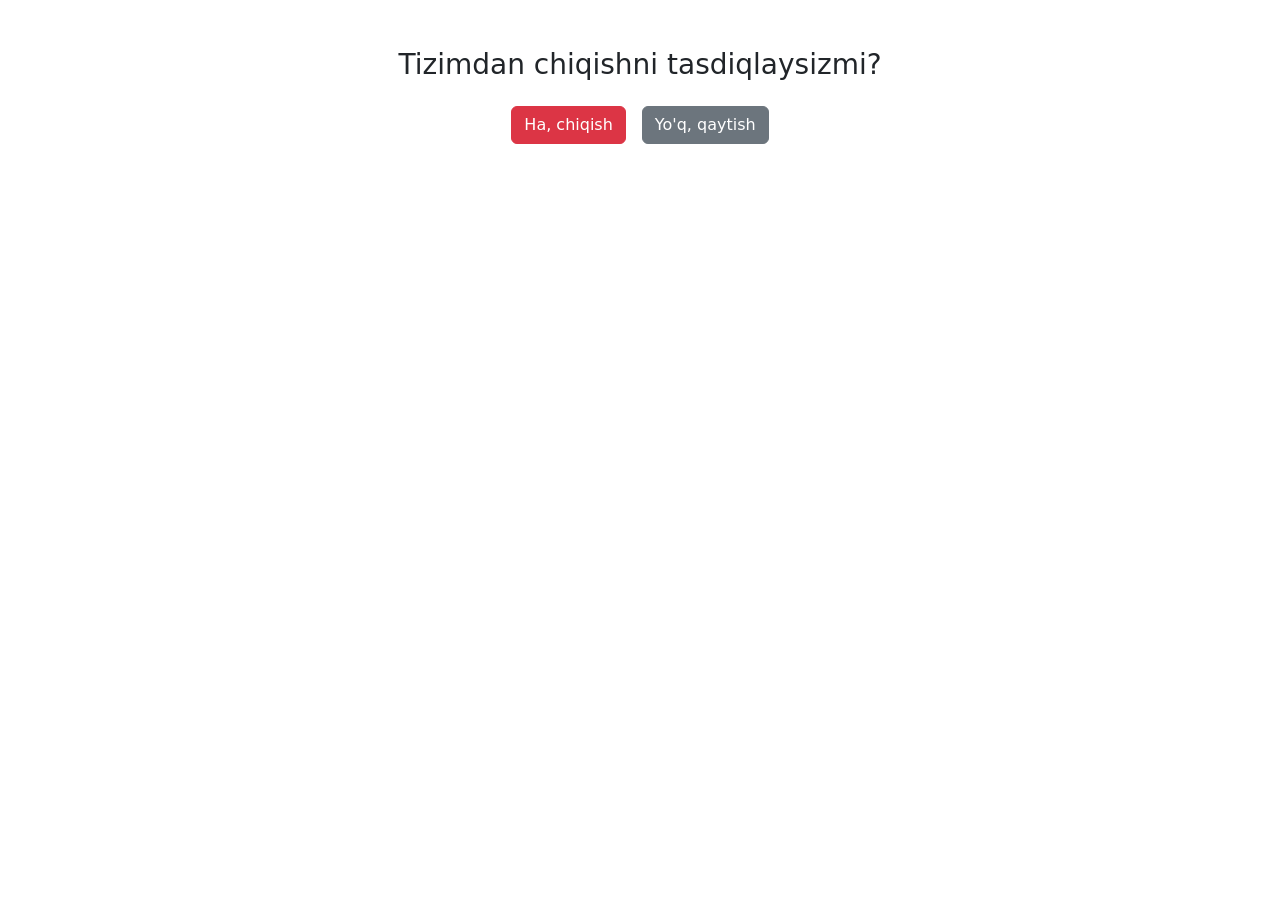
<file: src/main/resources/templates/logout.html>
<!DOCTYPE html>
<html lang="en" xmlns:th="http://www.thymeleaf.org">
<head>
    <meta charset="UTF-8">
    <title>Logout</title>
    <link href="https://cdn.jsdelivr.net/npm/bootstrap@5.3.0/dist/css/bootstrap.min.css" rel="stylesheet">

</head>
<body>
<div class="container text-center mt-5">
    <h3>Tizimdan chiqishni tasdiqlaysizmi?</h3>

    <div class="d-flex justify-content-center gap-3 mt-4">
        <form th:action="@{/logout}" method="post">
            <button type="submit" class="btn btn-danger">Ha, chiqish</button>
        </form>

        <a href="/" class="btn btn-secondary">Yo'q, qaytish</a>
    </div>
</div>
</body>
</html>
</file>
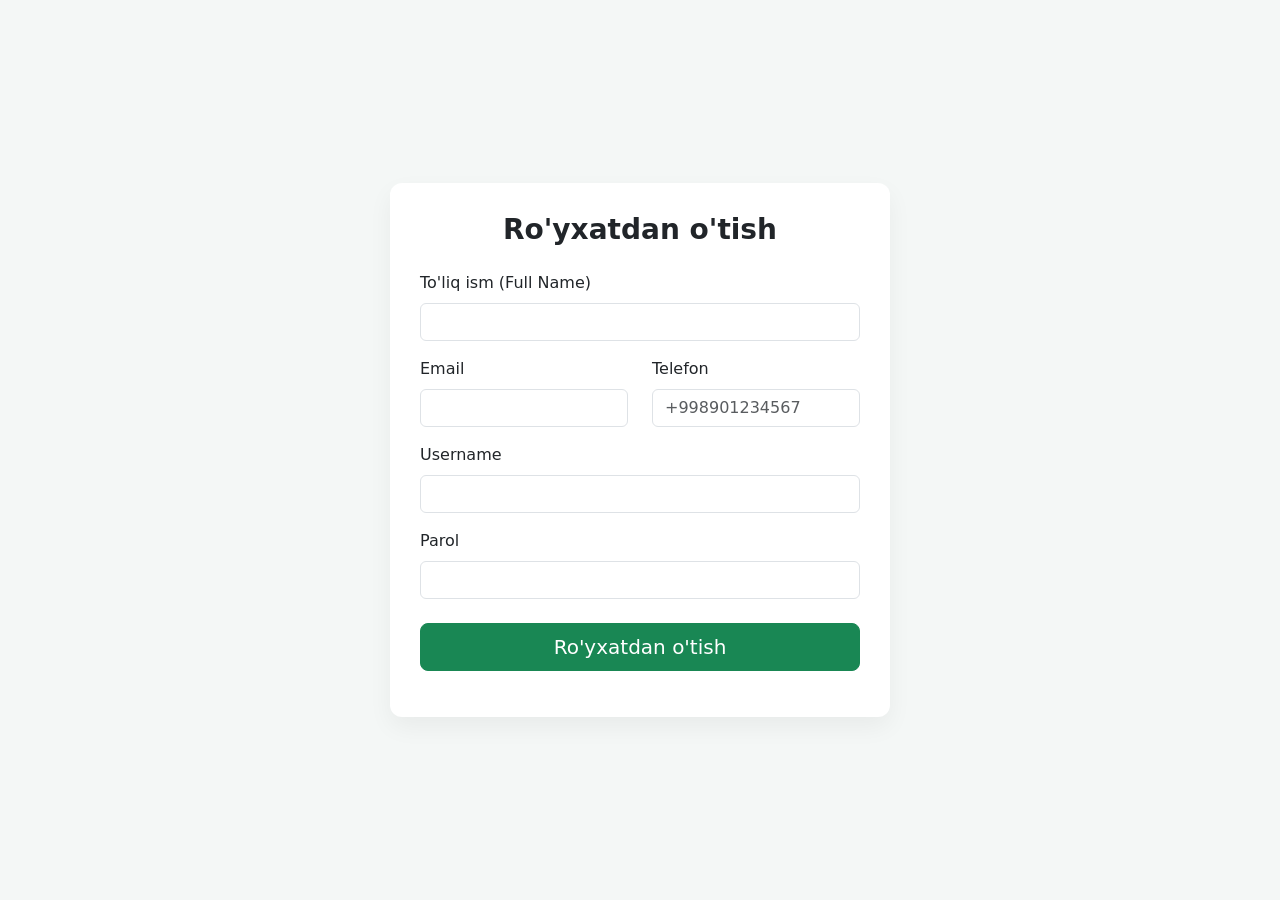
<file: src/main/resources/templates/register.html>
<!DOCTYPE html>
<html lang="uz">
<head>
    <meta charset="UTF-8">
    <meta name="viewport" content="width=device-width, initial-scale=1.0">
    <title>Ro'yxatdan o'tish</title>
    <link href="https://cdn.jsdelivr.net/npm/bootstrap@5.3.0/dist/css/bootstrap.min.css" rel="stylesheet">
    <style>
        body {
            background-color: #f4f7f6;
            min-height: 100vh;
            display: flex;
            align-items: center;
            justify-content: center;
            padding: 20px;
        }

        .reg-card {
            width: 100%;
            max-width: 500px;
            background: white;
            padding: 30px;
            border-radius: 12px;
            box-shadow: 0 10px 25px rgba(0, 0, 0, 0.05);
        }
    </style>
</head>
<body>

<div class="reg-card">
    <h3 class="text-center fw-bold mb-4">Ro'yxatdan o'tish</h3>

    <form id="registerForm">
        <div class="mb-3">
            <label class="form-label">To'liq ism (Full Name)</label>
            <input type="text" class="form-control" id="fullName" required>
        </div>
        <div class="row">
            <div class="col-md-6 mb-3">
                <label class="form-label">Email</label>
                <input type="email" class="form-control" id="email" required>
            </div>
            <div class="col-md-6 mb-3">
                <label class="form-label">Telefon</label>
                <input type="text" class="form-control" id="phone" placeholder="+998901234567" required>
            </div>
        </div>
        <div class="mb-3">
            <label class="form-label">Username</label>
            <input type="text" class="form-control" id="username" required>
        </div>
        <div class="mb-4">
            <label class="form-label">Parol</label>
            <input type="password" class="form-control" id="password" required>
        </div>

        <div class="d-grid">
            <button type="submit" class="btn btn-success btn-lg">Ro'yxatdan o'tish</button>
        </div>
    </form>

    <div id="message" class="mt-3 text-center"></div>
</div>

<script>
    const form = document.getElementById('registerForm');

    form.addEventListener('submit', async (e) => {
        e.preventDefault();

        // RegisterDto ga mos ma'lumotlarni yig'ish
        const data = {
            fullName: document.getElementById('fullName').value,
            email: document.getElementById('email').value,
            phone: document.getElementById('phone').value,
            username: document.getElementById('username').value,
            password: document.getElementById('password').value
        };

        const messageDiv = document.getElementById('message');

        try {
            const response = await fetch('/api/v1/auth/register', {
                method: 'POST',
                headers: {
                    'Content-Type': 'application/json'
                },
                body: JSON.stringify(data)
            });

            if (response.ok) {
                messageDiv.innerHTML = '<span class="text-success">Muvaffaqiyatli ro\'yxatdan o\'tdingiz!</span>';
                window.location.href = "/login"
            } else {
                messageDiv.innerHTML = '<span class="text-danger">Xatolik yuz berdi. Qayta urinib ko\'ring.</span>';
            }
        } catch (error) {
            messageDiv.innerHTML = '<span class="text-danger">Server bilan aloqa uzildi.</span>';
        }
    });
</script>

</body>
</html>
</file>
